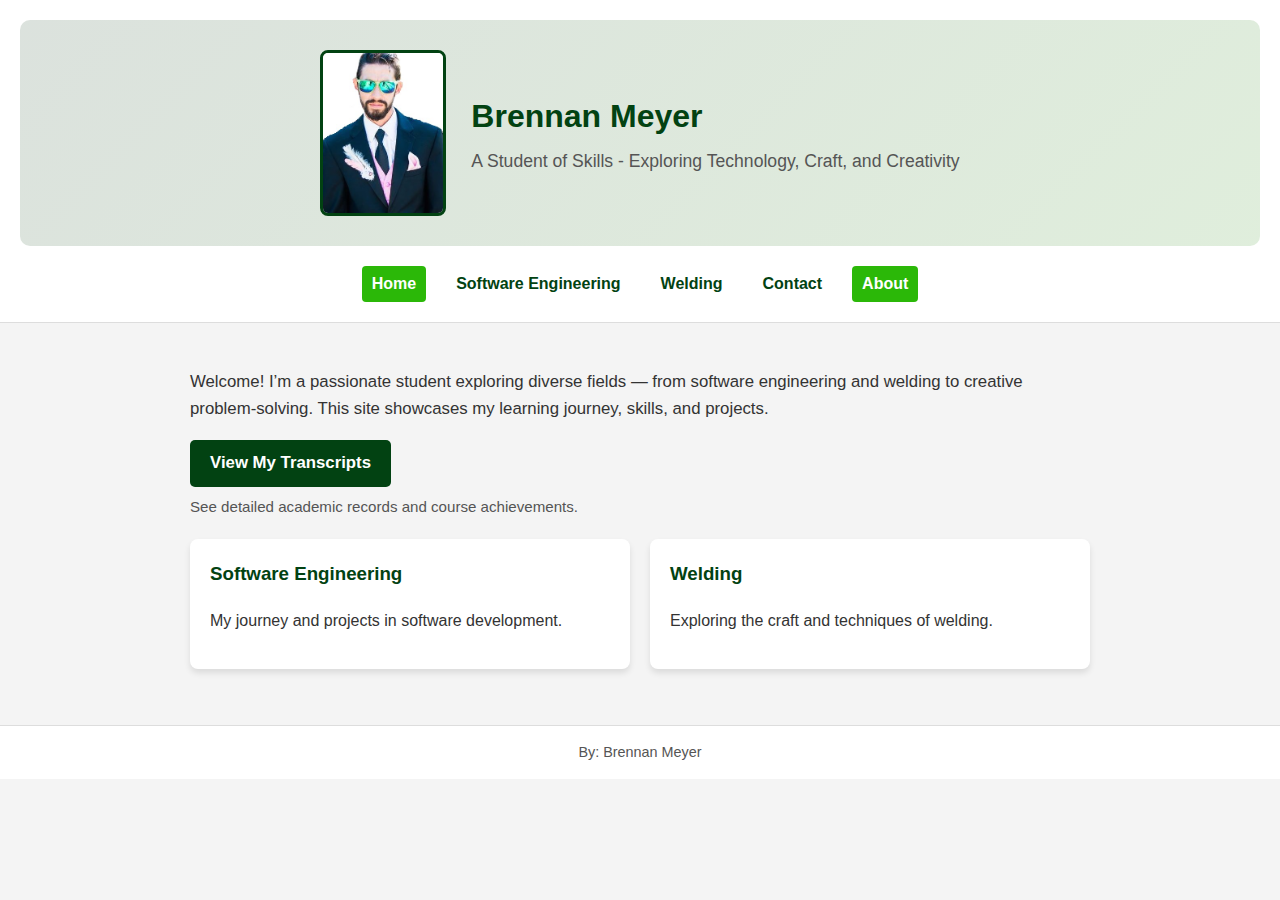
<file: index.html>
<!DOCTYPE html>
<html lang="en">
  <head>
    <meta charset="UTF-8" />
    <meta name="viewport" content="width=device-width, initial-scale=1" />
    <title>Brennan Meyer</title>
    <meta
      name="description"
      content="Welcome to Brennan Meyer's portfolio showcasing software engineering, welding skills, projects, and academic journey."
    />
    <link rel="stylesheet" href="styles.css" />
    <link rel="icon" href="favicon.ico" />
  </head>
  <body>
    <header>
      <div class="header-content hero">
        <img
          src="B-swaggy.jpg"
          alt="A profile picture of Brennan Meyer"
          class="profile-picture"
        />
        <div class="header-text">
          <h1>Brennan Meyer</h1>
          <p class="tagline">A Student of Skills - Exploring Technology, Craft, and Creativity</p>
        </div>
      </div>
      <nav role="navigation" aria-label="Main Navigation">
        <a href="index.html" class="active" aria-current="page">Home</a>
        <a href="software-engineering.html">Software Engineering</a>
        <a href="welding.html">Welding</a>
        <a href="contact.html">Contact</a>
        <a href="about.html" class="active">About</a>
      </nav>
    </header>

    <main>
      <section class="intro">
        <p>
          Welcome! I’m a passionate student exploring diverse fields — from
          software engineering and welding to creative problem-solving. This
          site showcases my learning journey, skills, and projects.
        </p>
        <a href="transcripts.html" class="button">View My Transcripts</a>
        <p class="small-text">
          See detailed academic records and course achievements.
        </p>
      </section>

      <ul class="subject-list">
        <li>
          <a href="software-engineering.html" class="subject-card">
            <h3>Software Engineering</h3>
            <p>My journey and projects in software development.</p>
          </a>
        </li>
        <li>
          <a href="welding.html" class="subject-card">
            <h3>Welding</h3>
            <p>Exploring the craft and techniques of welding.</p>
          </a>
        </li>
      </ul>
    </main>

    <footer>
      <p>By: Brennan Meyer</p>
    </footer>
  </body>
</html>
</file>
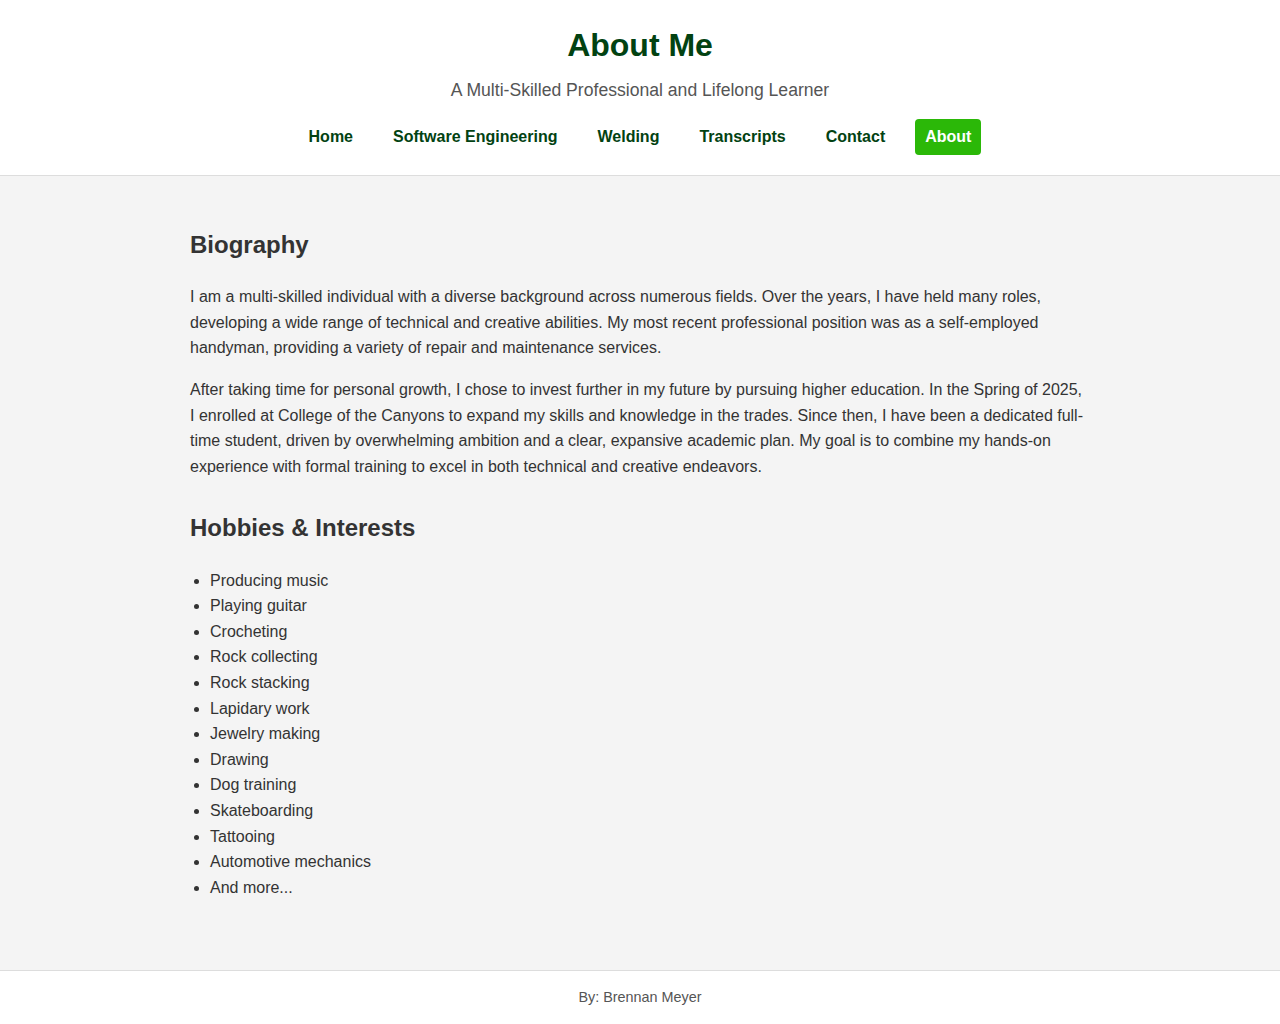
<file: about.html>
<!DOCTYPE html>
<html lang="en">
<head>
  <meta charset="UTF-8" />
  <meta name="viewport" content="width=device-width, initial-scale=1.0" />
  <title>About Brennan Meyer</title>
  <link rel="stylesheet" href="styles.css" />
</head>
<body>
  <header>
    <h1>About Me</h1>
    <p class="tagline">A Multi-Skilled Professional and Lifelong Learner</p>
    <nav>
      <a href="index.html">Home</a>
      <a href="software-engineering.html">Software Engineering</a>
      <a href="welding.html">Welding</a>
      <a href="transcripts.html">Transcripts</a>
      <a href="contact.html">Contact</a>
      <a href="about.html" class="active">About</a>
    </nav>
  </header>

  <main>
    <section>
      <h2>Biography</h2>
      <p>
        I am a multi-skilled individual with a diverse background across numerous fields.
        Over the years, I have held many roles, developing a wide range of technical and creative abilities.
        My most recent professional position was as a self-employed handyman, providing a variety of repair and maintenance services.
      </p>
      <p>
        After taking time for personal growth, I chose to invest further in my future by pursuing higher education.
        In the Spring of 2025, I enrolled at College of the Canyons to expand my skills and knowledge in the trades.
        Since then, I have been a dedicated full-time student, driven by overwhelming ambition and a clear, expansive academic plan.
        My goal is to combine my hands-on experience with formal training to excel in both technical and creative endeavors.
      </p>
    </section>

    <section>
      <h2>Hobbies & Interests</h2>
      <ul>
        <li>Producing music</li>
        <li>Playing guitar</li>
        <li>Crocheting</li>
        <li>Rock collecting</li>
        <li>Rock stacking</li>
        <li>Lapidary work</li>
        <li>Jewelry making</li>
        <li>Drawing</li>
        <li>Dog training</li>
        <li>Skateboarding</li>
        <li>Tattooing</li>
        <li>Automotive mechanics</li>
        <li>And more...</li>
      </ul>
    </section>
  </main>

  <footer>
    <p>By: Brennan Meyer</p>
  </footer>
</body>
</html>
</file>
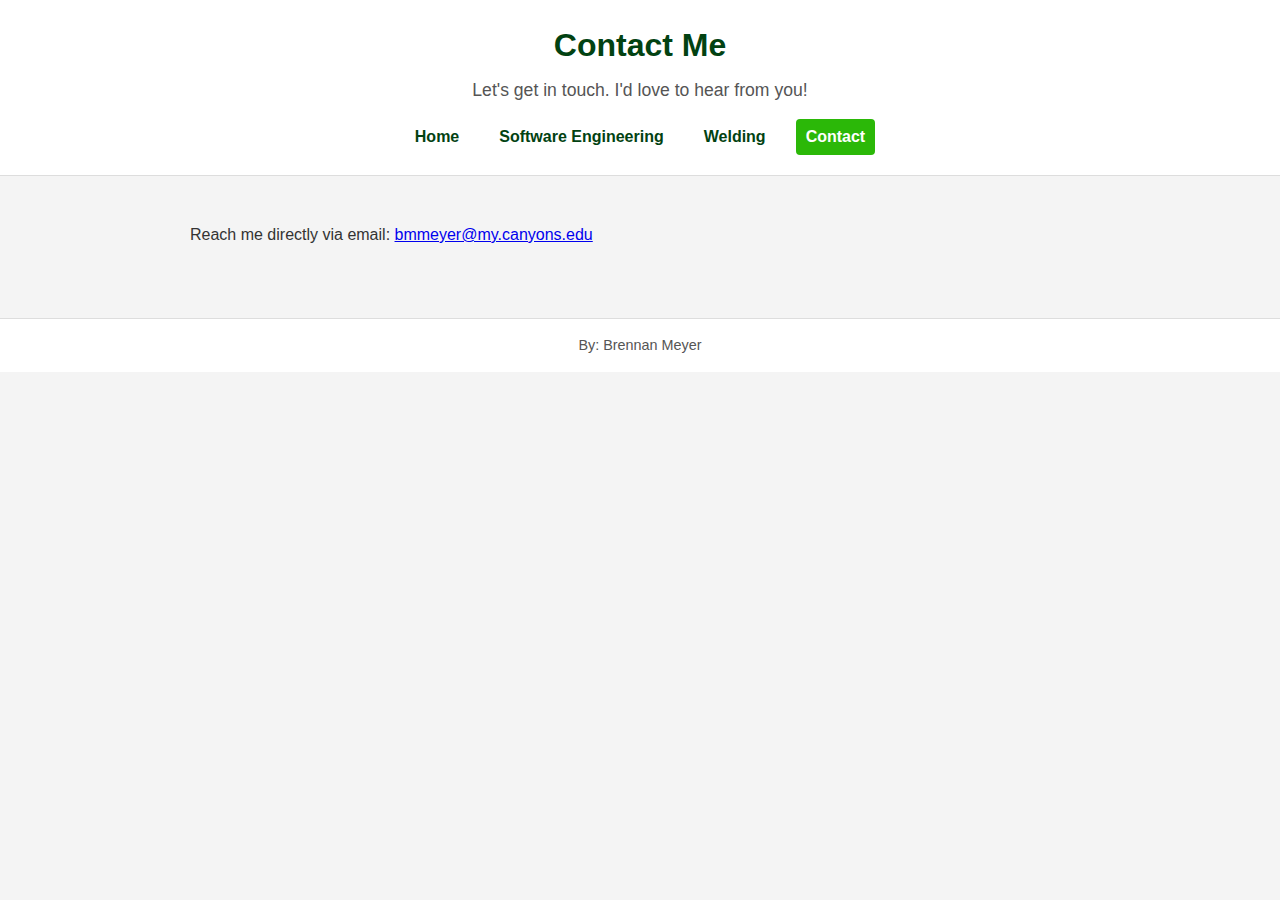
<file: contact.html>
<!DOCTYPE html>
<html lang="en">
  <head>
    <meta charset="UTF-8" />
    <meta name="viewport" content="width=device-width, initial-scale=1.0" />
    <title>Brennan Meyer - Contact</title>
    <link rel="stylesheet" href="styles.css" />
    <link rel="icon" href="favicon.ico" />
  </head>
  <body>
    <header>
      <h1>Contact Me</h1>
      <p class="tagline">Let's get in touch. I'd love to hear from you!</p>
      <nav>
        <a href="index.html">Home</a>
        <a href="software-engineering.html">Software Engineering</a>
        <a href="welding.html">Welding</a>
        <a href="contact.html" class="active">Contact</a>
      </nav>
    </header>

    <main>
      <section>
<!--         <h2>Send a Message</h2>
        <p>
          Use the form below to send me a message. Please note that this is a
          demo form and does not currently send emails.
        </p>
        <form class="contact-form" action="#" method="POST">
          <div class="form-group">
            <label for="name">Your Name</label>
            <input type="text" id="name" name="name" required />
          </div>
          <div class="form-group">
            <label for="email">Your Email</label>
            <input type="email" id="email" name="email" required />
          </div>
          <div class="form-group">
            <label for="message">Message</label>
            <textarea id="message" name="message" rows="6" required></textarea>
          </div>
          <button type="submit" class="button">Send Message</button>
        </form>
      </section>

      <section>
        <h2>Other Ways to Connect</h2> -->
        <p>
          Reach me directly via email:
          <a href="mailto:bmmeyer@my.canyons.edu">bmmeyer@my.canyons.edu</a>
        </p>
      </section>
    </main>

    <footer>
      <p>By: Brennan Meyer</p>
    </footer>
    <script>
      document
        .querySelector(".contact-form")
        .addEventListener("submit", function (e) {
          e.preventDefault();
          alert(
            "Thanks for your message! This form is a demo and does not send emails."
          );
          this.reset();
        });
    </script>
  </body>
</html>
</file>
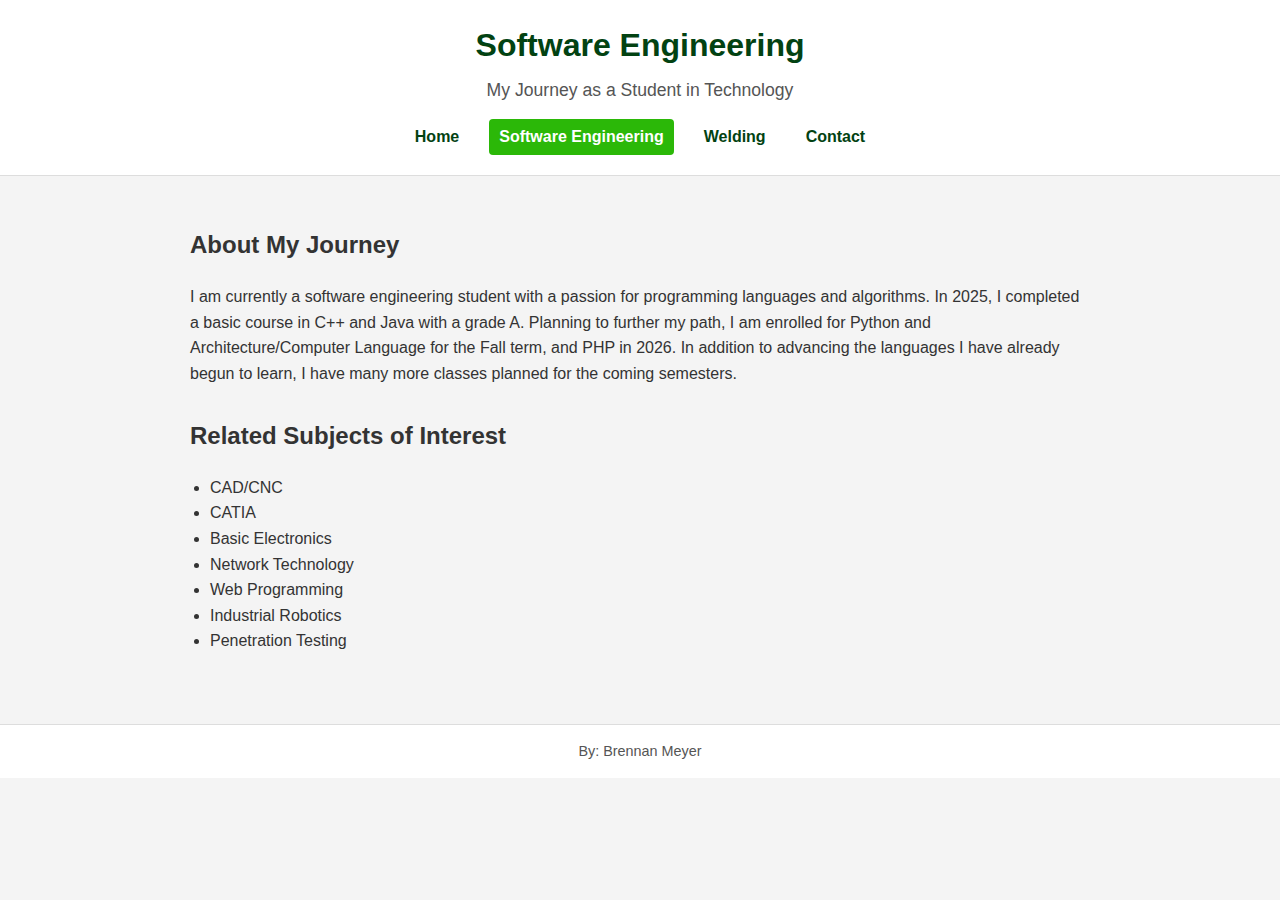
<file: software-engineering.html>
<!DOCTYPE html>
<html lang="en">
  <head>
    <meta charset="UTF-8" />
    <meta name="viewport" content="width=device-width, initial-scale=1.0" />
    <title>Brennan Meyer - Software Engineering</title>
    <link rel="stylesheet" href="styles.css" />
    <link rel="icon" href="favicon.ico" />
  </head>
  <body>
    <header>
      <h1>Software Engineering</h1>
      <p class="tagline">My Journey as a Student in Technology</p>
      <nav>
        <a href="index.html">Home</a>
        <a href="software-engineering.html" class="active"
          >Software Engineering</a
        >
        <a href="welding.html">Welding</a>
        <a href="contact.html">Contact</a>
      </nav>
    </header>

    <main>
      <section>
        <h2>About My Journey</h2>
        <p>
          I am currently a software engineering student with a passion for
          programming languages and algorithms. In 2025, I completed a basic
          course in C++ and Java with a grade A. Planning to further my path, I
          am enrolled for Python and Architecture/Computer Language for the Fall
          term, and PHP in 2026. In addition to advancing the languages I have
          already begun to learn, I have many more classes planned for the
          coming semesters.
        </p>
      </section>

      <section>
        <h2>Related Subjects of Interest</h2>
        <ul>
          <li>CAD/CNC</li>
          <li>CATIA</li>
          <li>Basic Electronics</li>
          <li>Network Technology</li>
          <li>Web Programming</li>
          <li>Industrial Robotics</li>
          <li>Penetration Testing</li>
        </ul>
      </section>
    </main>

    <footer>
      <p>By: Brennan Meyer</p>
    </footer>
  </body>
</html>
</file>
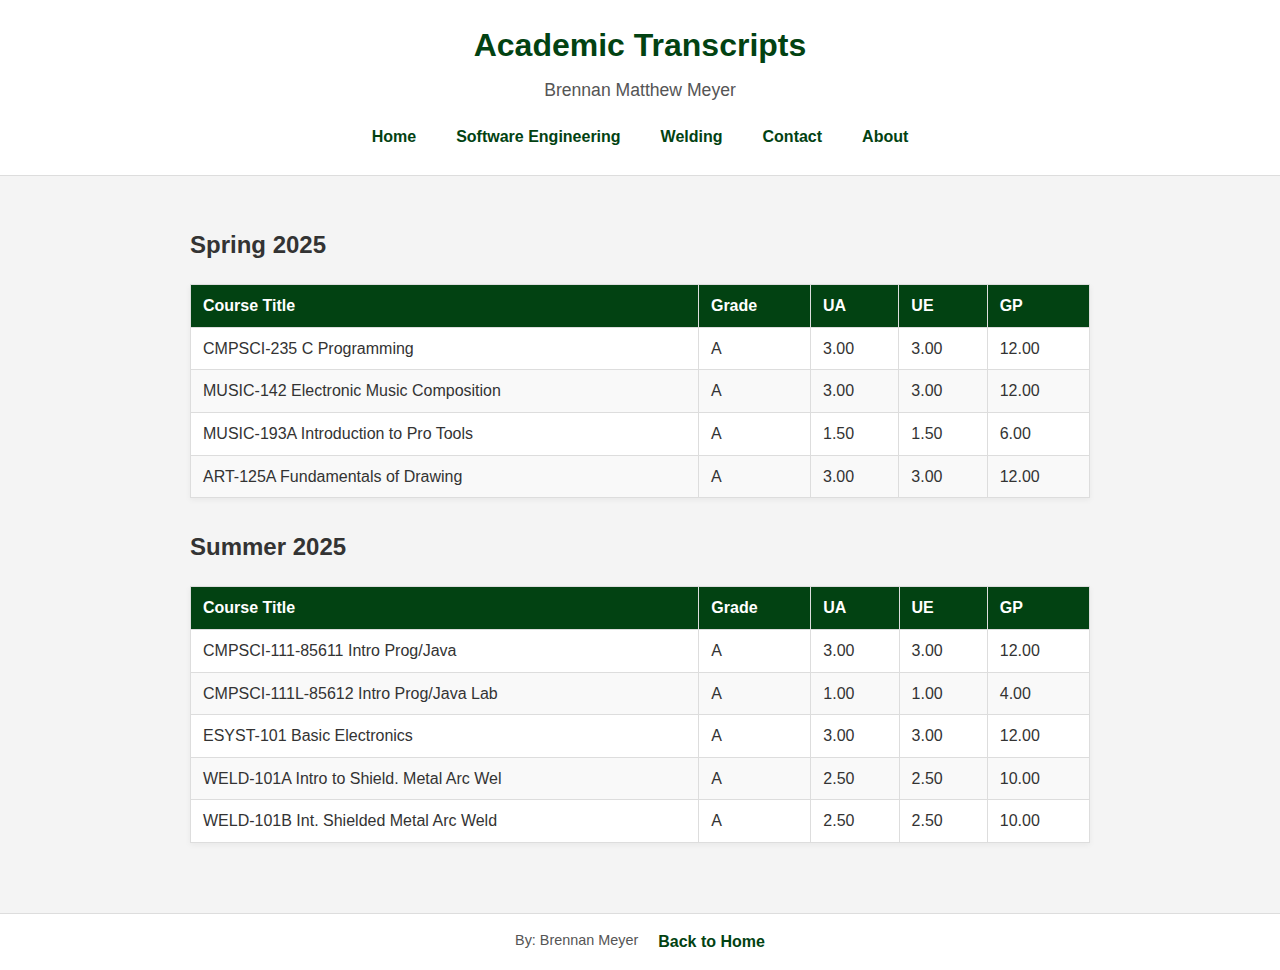
<file: transcripts.html>
<!DOCTYPE html>
<html lang="en">
  <head>
    <meta charset="UTF-8" />
    <meta name="viewport" content="width=device-width, initial-scale=1.0" />
    <title>Brennan Meyer - Academic Transcripts</title>
    <link rel="stylesheet" href="styles.css" />
    <link rel="icon" href="favicon.ico" />
  </head>
  <body>
    <header>
      <h1>Academic Transcripts</h1>
      <p class="tagline">Brennan Matthew Meyer</p>
      <nav>
        <a href="index.html">Home</a>
        <a href="software-engineering.html">Software Engineering</a>
        <a href="welding.html">Welding</a>
        <a href="contact.html">Contact</a>
        <a href="about.html">About</a>
      </nav>
    </header>

    <main>
      <section>
        <h2>Spring 2025</h2>
        <table class="transcript-table">
          <thead>
            <tr>
              <th>Course Title</th>
              <th>Grade</th>
              <th>UA</th>
              <th>UE</th>
              <th>GP</th>
            </tr>
          </thead>
          <tbody>
            <tr>
              <td>CMPSCI-235 C Programming</td>
              <td>A</td>
              <td>3.00</td>
              <td>3.00</td>
              <td>12.00</td>
            </tr>
            <tr>
              <td>MUSIC-142 Electronic Music Composition</td>
              <td>A</td>
              <td>3.00</td>
              <td>3.00</td>
              <td>12.00</td>
            </tr>
            <tr>
              <td>MUSIC-193A Introduction to Pro Tools</td>
              <td>A</td>
              <td>1.50</td>
              <td>1.50</td>
              <td>6.00</td>
            </tr>
            <tr>
              <td>ART-125A Fundamentals of Drawing</td>
              <td>A</td>
              <td>3.00</td>
              <td>3.00</td>
              <td>12.00</td>
            </tr>
          </tbody>
        </table>
      </section>

      <section>
        <h2>Summer 2025</h2>
        <table class="transcript-table">
          <thead>
            <tr>
              <th>Course Title</th>
              <th>Grade</th>
              <th>UA</th>
              <th>UE</th>
              <th>GP</th>
            </tr>
          </thead>
          <tbody>
            <tr>
              <td>CMPSCI-111-85611 Intro Prog/Java</td>
              <td>A</td>
              <td>3.00</td>
              <td>3.00</td>
              <td>12.00</td>
            </tr>
            <tr>
              <td>CMPSCI-111L-85612 Intro Prog/Java Lab</td>
              <td>A</td>
              <td>1.00</td>
              <td>1.00</td>
              <td>4.00</td>
            </tr>
            <tr>
              <td>ESYST-101 Basic Electronics</td>
              <td>A</td>
              <td>3.00</td>
              <td>3.00</td>
              <td>12.00</td>
            </tr>
            <tr>
              <td>WELD-101A Intro to Shield. Metal Arc Wel</td>
              <td>A</td>
              <td>2.50</td>
              <td>2.50</td>
              <td>10.00</td>
            </tr>
            <tr>
              <td>WELD-101B Int. Shielded Metal Arc Weld</td>
              <td>A</td>
              <td>2.50</td>
              <td>2.50</td>
              <td>10.00</td>
            </tr>
<!--             <tr>
              <td>WELD-101C Adv. Shielded Metal Arc Weld</td>
              <td>A</td>
              <td>2.50</td>
              <td>2.50</td>
              <td>10.00</td>
            </tr> -->
          </tbody>
        </table>
      </section>
    </main>

    <footer>
      <p>By: Brennan Meyer</p>
      <a href="index.html" class="back-link">Back to Home</a>
    </footer>
  </body>
</html>
</file>
<file: styles.css>
/* General Page Styles */
body {
  font-family: -apple-system, BlinkMacSystemFont, "Segoe UI", Roboto, Helvetica,
    Arial, sans-serif;
  line-height: 1.6;
  margin: 0;
  background-color: #f4f4f4;
  color: #333;
}

/* Header */
header {
  background-color: white;
  padding: 20px;
  text-align: center;
  border-bottom: 1px solid #ddd;
}

/* Styles for homepage header layout */
.header-content {
  display: flex;
  align-items: center;
  justify-content: center;
  gap: 25px;
  flex-wrap: wrap; /* Allows items to wrap on small screens */
  margin-bottom: 20px; /* Adds space between this content and the nav */
}

.profile-picture {
  width: 120px;
  height: 160px;
  border-radius: 8px; /* Creates a square with rounded corners */
  object-fit: cover; /* Prevents image distortion */
  border: 3px solid #024212; /* Optional: adds a colored border */
}

.header-text {
  text-align: left;
}

.header-text .tagline {
  margin-bottom: 0;
}

header h1 {
  margin: 0;
  font-size: 2rem;
  color: #024212;
}

.tagline {
  font-size: 1.1em;
  color: #555;
  margin: 5px 0 15px;
}

/* Navigation */
nav {
  display: flex;
  justify-content: center;
  gap: 20px;
  flex-wrap: wrap;
}

nav a {
  text-decoration: none;
  color: #024212;
  font-weight: bold;
  padding: 5px 10px;
  border-radius: 4px;
  transition: background-color 0.3s ease, color 0.3s ease;
}

nav a:hover,
nav a.active {
  background-color: #2bb808;
  color: white;
}

/* Main Content */
main {
  max-width: 900px;
  margin: 20px auto;
  padding: 10px;
}

section {
  margin-bottom: 30px;
}

.intro {
  margin-bottom: 20px;
  font-size: 1.05em;
}

/* Lists */
ul {
  list-style-type: disc;
  padding-left: 20px;
}

/* Subject Cards */
.subject-list {
  list-style-type: none;
  padding: 0;
  display: grid;
  grid-template-columns: repeat(auto-fit, minmax(250px, 1fr));
  gap: 20px;
}

.subject-card {
  display: block;
  background-color: white;
  padding: 20px;
  border-radius: 8px;
  box-shadow: 0 4px 6px rgba(0, 0, 0, 0.1);
  text-decoration: none;
  color: inherit;
  transition: transform 0.3s ease, box-shadow 0.3s ease;
}

.subject-card:hover {
  transform: translateY(-5px);
  box-shadow: 0 6px 12px rgba(0, 0, 0, 0.15);
}

.subject-card h3 {
  margin-top: 0;
  color: #024212;
}

/* Buttons & Links */
.button {
  display: inline-block;
  padding: 10px 20px;
  background-color: #024212;
  color: white;
  text-decoration: none;
  border-radius: 5px;
  font-weight: bold;
  transition: background-color 0.3s ease, transform 0.3s ease;
}

.button:hover {
  background-color: #2bb808;
  transform: scale(1.05);
}

.back-link {
  color: #024212;
  text-decoration: none;
  font-weight: bold;
}

.back-link:hover {
  text-decoration: underline;
}

/* Project Gallery */
.project-gallery {
  display: grid;
  grid-template-columns: repeat(auto-fit, minmax(250px, 1fr));
  gap: 20px;
  margin-top: 20px;
}

.project-item {
  background-color: #fff;
  border: 1px solid #ddd;
  border-radius: 8px;
  box-shadow: 0 2px 4px rgba(0, 0, 0, 0.05);
  overflow: hidden;
  text-align: center;
}

.project-item img {
  max-width: 100%;
  height: auto;
  aspect-ratio: 3 / 2; /* Gives images a consistent shape */
  object-fit: cover; /* Prevents images from stretching */
  display: block;
}

.project-item p {
  padding: 15px;
  margin: 0;
}

/* Footer */
footer {
  text-align: center;
  padding: 15px;
  background-color: white;
  border-top: 1px solid #ddd;
  margin-top: 30px;
  display: flex;
  justify-content: center;
  gap: 20px;
  flex-wrap: wrap;
}

footer p {
  margin: 0;
  color: #555;
  font-size: 0.9em;
}

/* Mobile Adjustments */
@media (max-width: 600px) {
  nav {
    flex-direction: column;
    gap: 10px;
  }
  main {
    /* Better padding on small screens */
    padding: 10px 15px;
  }
}
/* Transcript Table */
.transcript-table {
  width: 100%;
  border-collapse: collapse;
  margin-top: 10px;
  background-color: white;
  box-shadow: 0 2px 6px rgba(0, 0, 0, 0.05);
}

.transcript-table th,
.transcript-table td {
  padding: 8px 12px;
  border: 1px solid #ddd;
  text-align: left;
}

.transcript-table th {
  background-color: #024212;
  color: white;
}

.transcript-table tr:nth-child(even) {
  background-color: #f9f9f9;
}

/* Contact Form */
.contact-form {
  background-color: white;
  padding: 25px;
  border-radius: 8px;
  box-shadow: 0 4px 6px rgba(0, 0, 0, 0.1);
}

.form-group {
  margin-bottom: 20px;
}

.contact-form label {
  display: block;
  margin-bottom: 5px;
  font-weight: bold;
  color: #333;
}

.contact-form input,
.contact-form textarea {
  width: 100%;
  padding: 12px;
  border: 1px solid #ddd;
  border-radius: 4px;
  box-sizing: border-box; /* Important for padding and width */
  font-family: inherit;
  font-size: 1em;
}

.contact-form input:focus,
.contact-form textarea:focus {
  outline: none;
  border-color: #024212;
  box-shadow: 0 0 0 2px rgba(2, 66, 18, 0.2);
}

.contact-form .button {
  width: 100%;
  border: none;
  cursor: pointer;
}

/* Video Styles */
.video-container {
  margin-bottom: 25px;
}

.video-container video {
  max-width: 100%;
  height: auto;
  border-radius: 8px;
  background-color: #000; /* Shows a black box before video loads */
  box-shadow: 0 4px 6px rgba(0, 0, 0, 0.1);
}
/* Hero styling for homepage header content */
.hero {
  background: linear-gradient(
      135deg,
      rgba(2, 66, 18, 0.1),
      rgba(43, 184, 8, 0.1)
    ),
    #f4f4f4;
  padding: 30px 20px;
  border-radius: 10px;
  margin-bottom: 20px;
}

/* Small text style for subtitles or notes */
.small-text {
  font-size: 0.9em;
  color: #555;
  margin-top: 8px;
}

/* Focus styles for accessibility */
a:focus,
button:focus,
input:focus,
textarea:focus {
  outline: 3px solid #2bb808;
  outline-offset: 3px;
  transition: outline-offset 0.3s ease;
}

/* Footer improvements for small screens */
@media (max-width: 400px) {
  footer {
    flex-direction: column;
    gap: 10px;
  }
}
</file>
